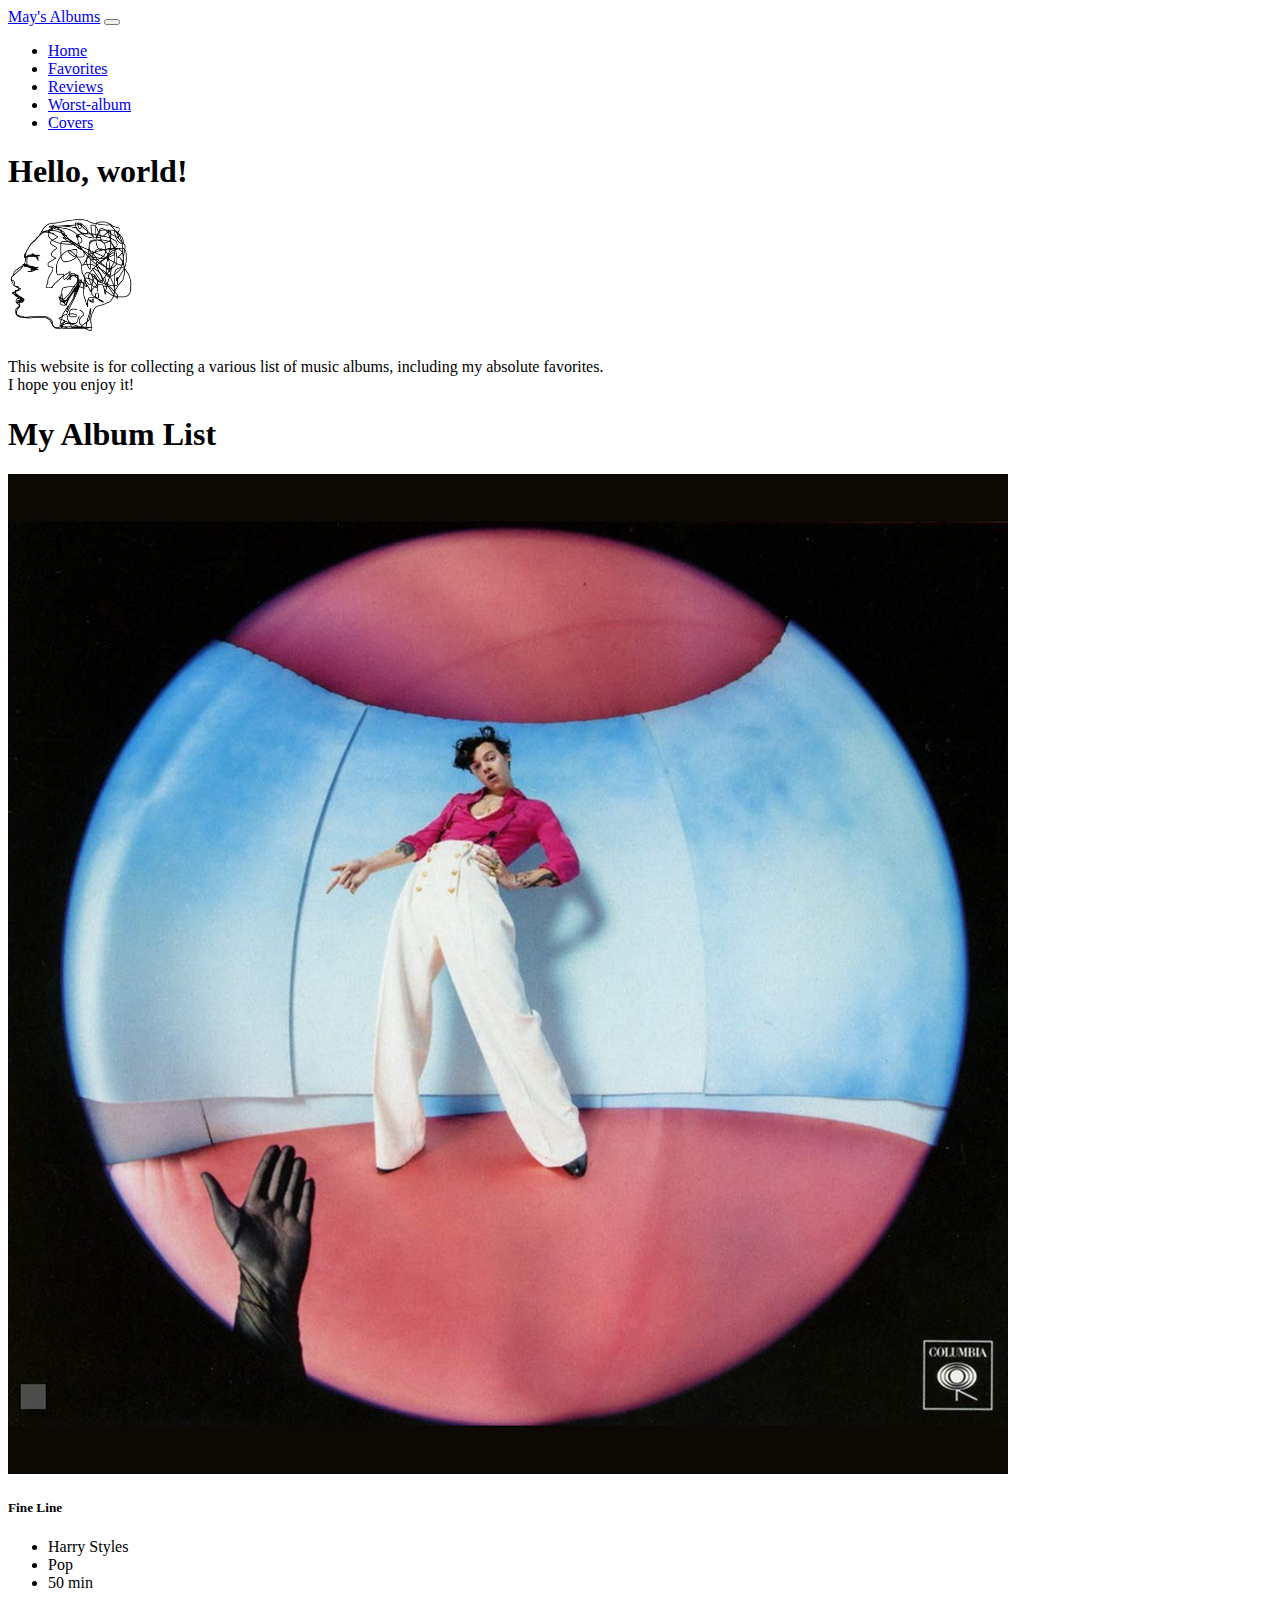
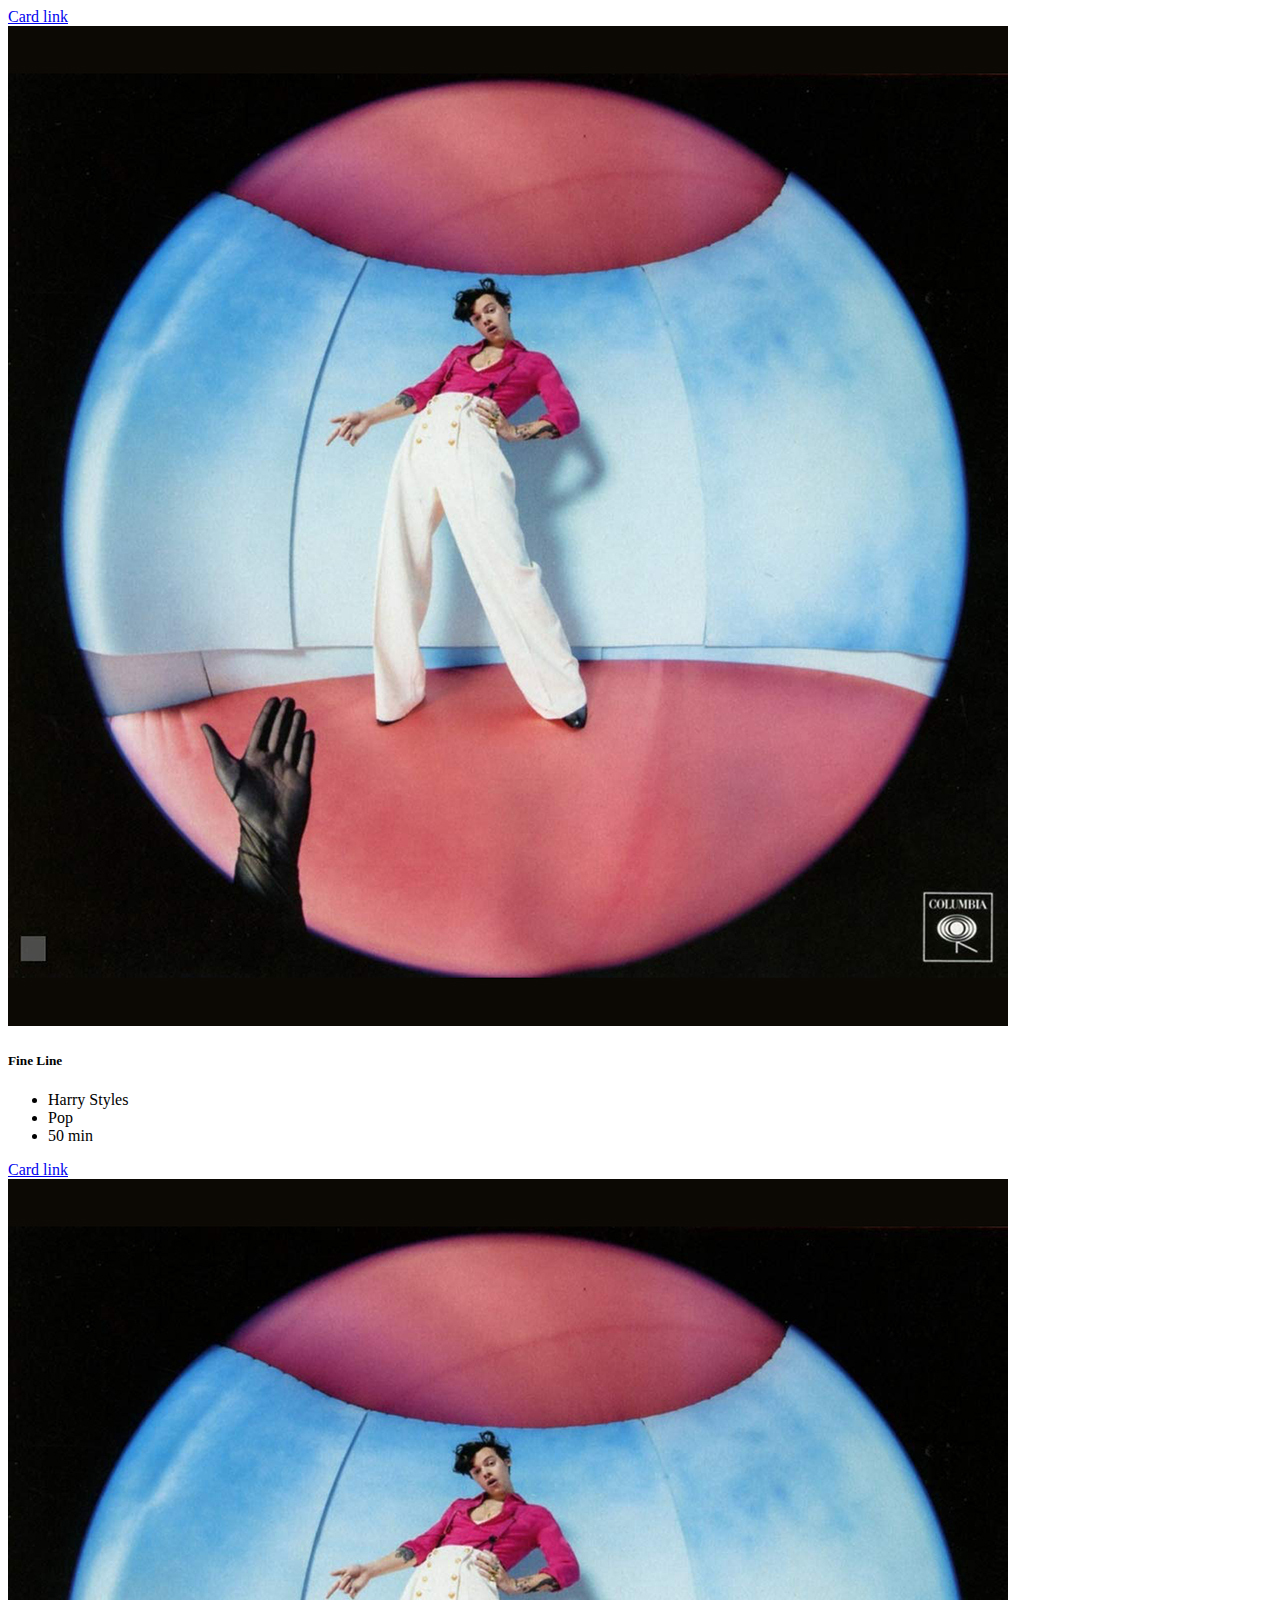
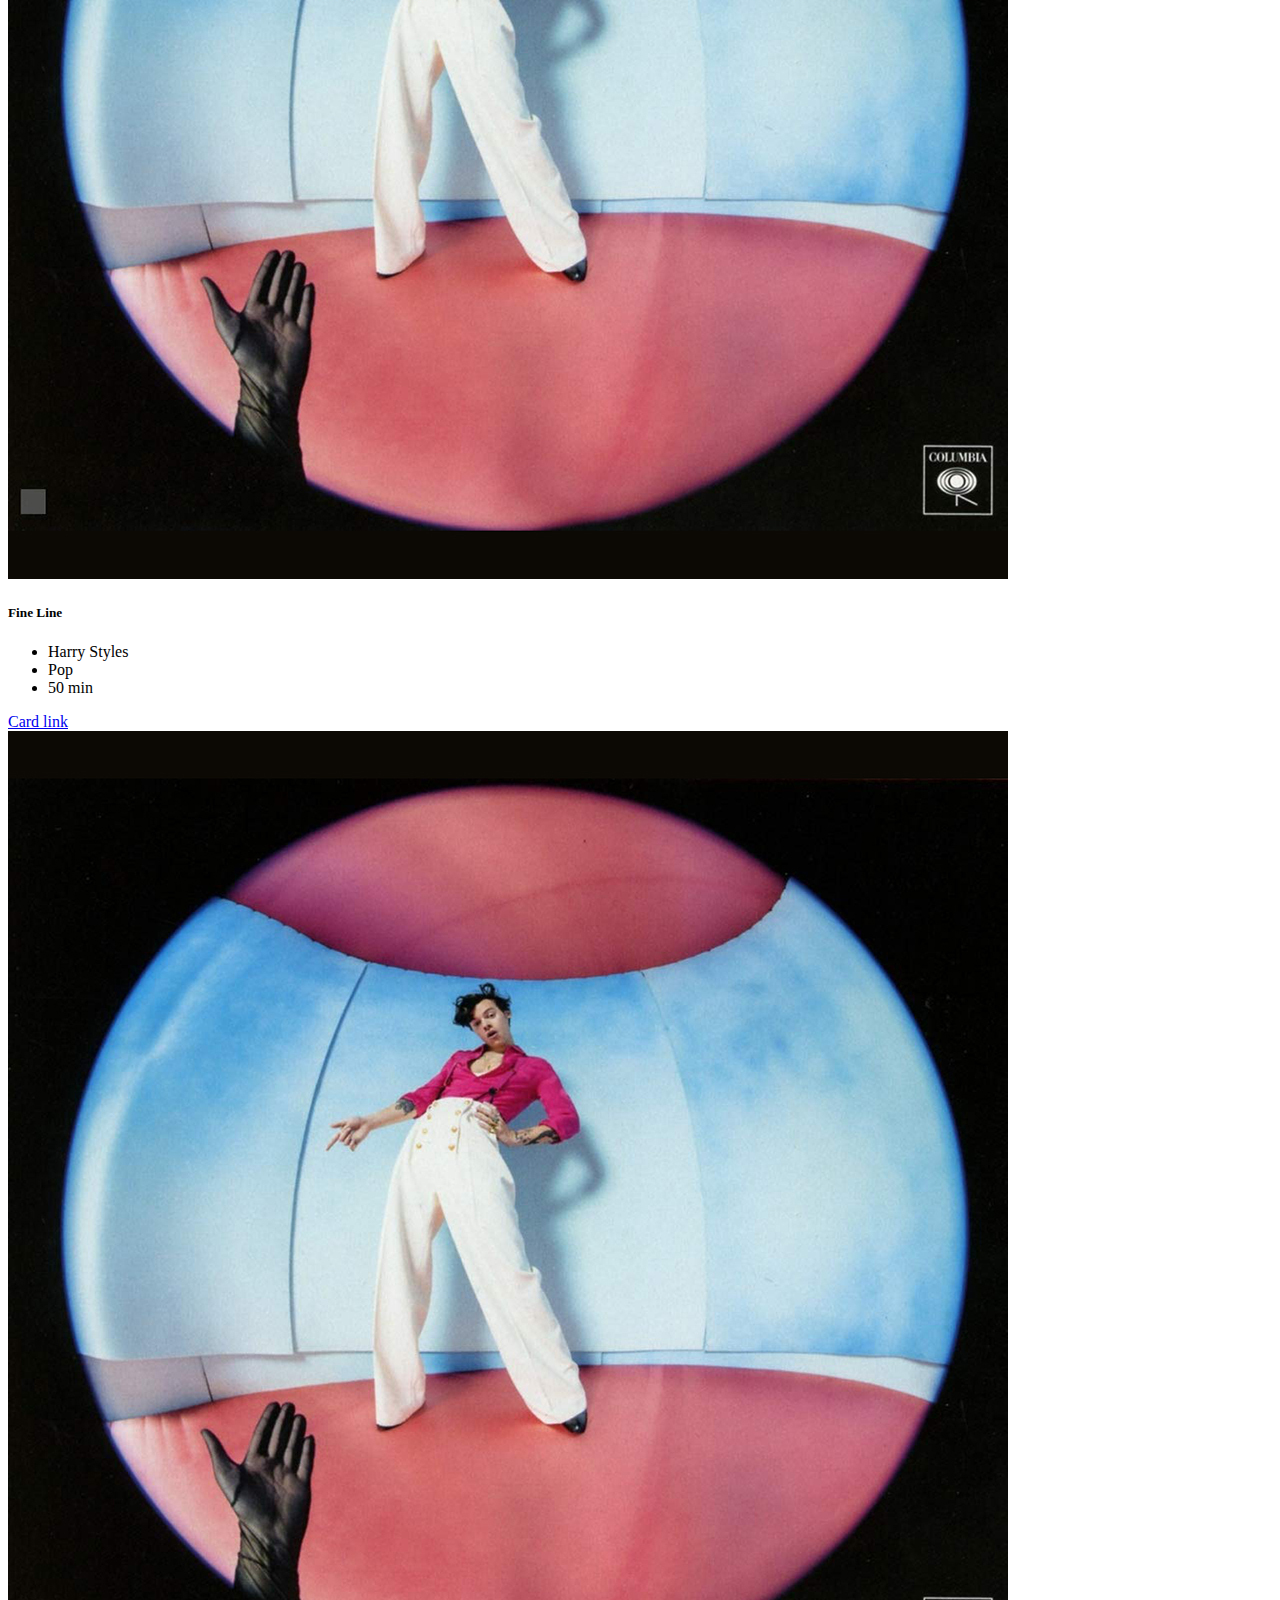
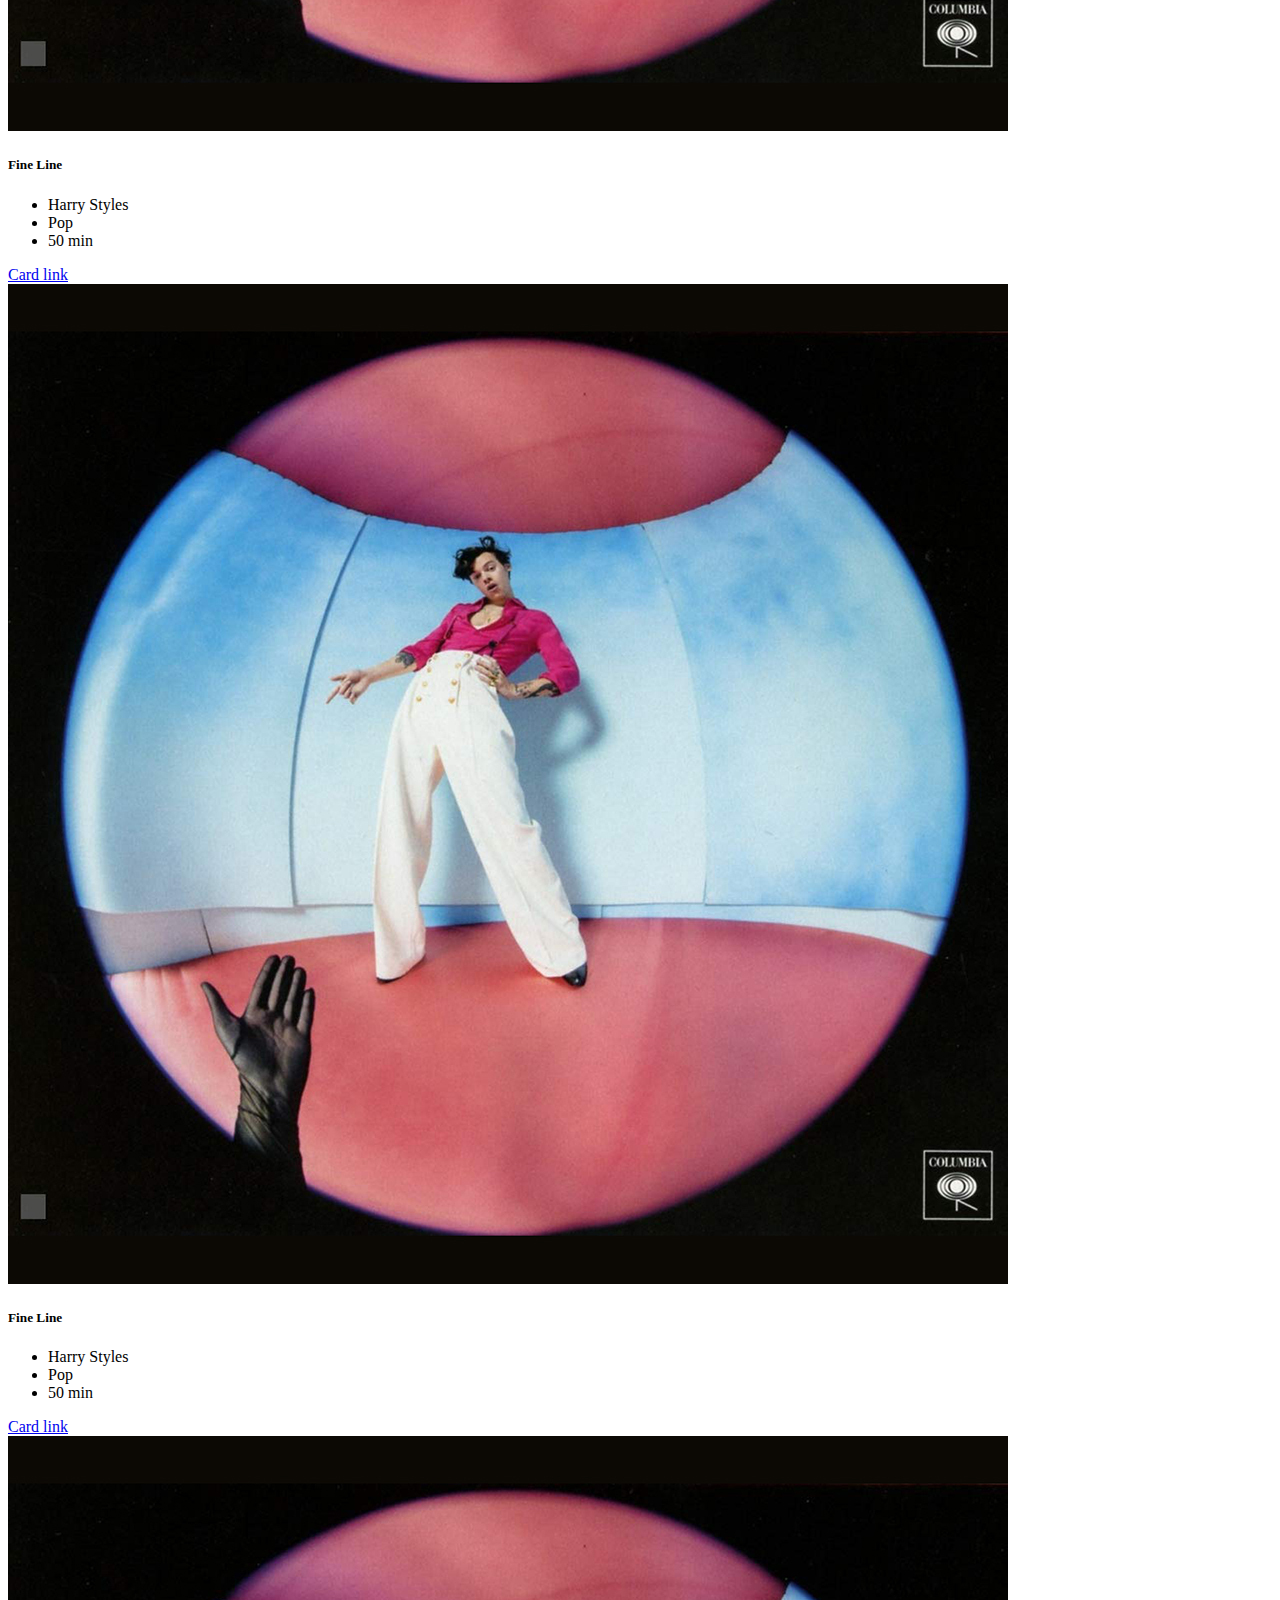
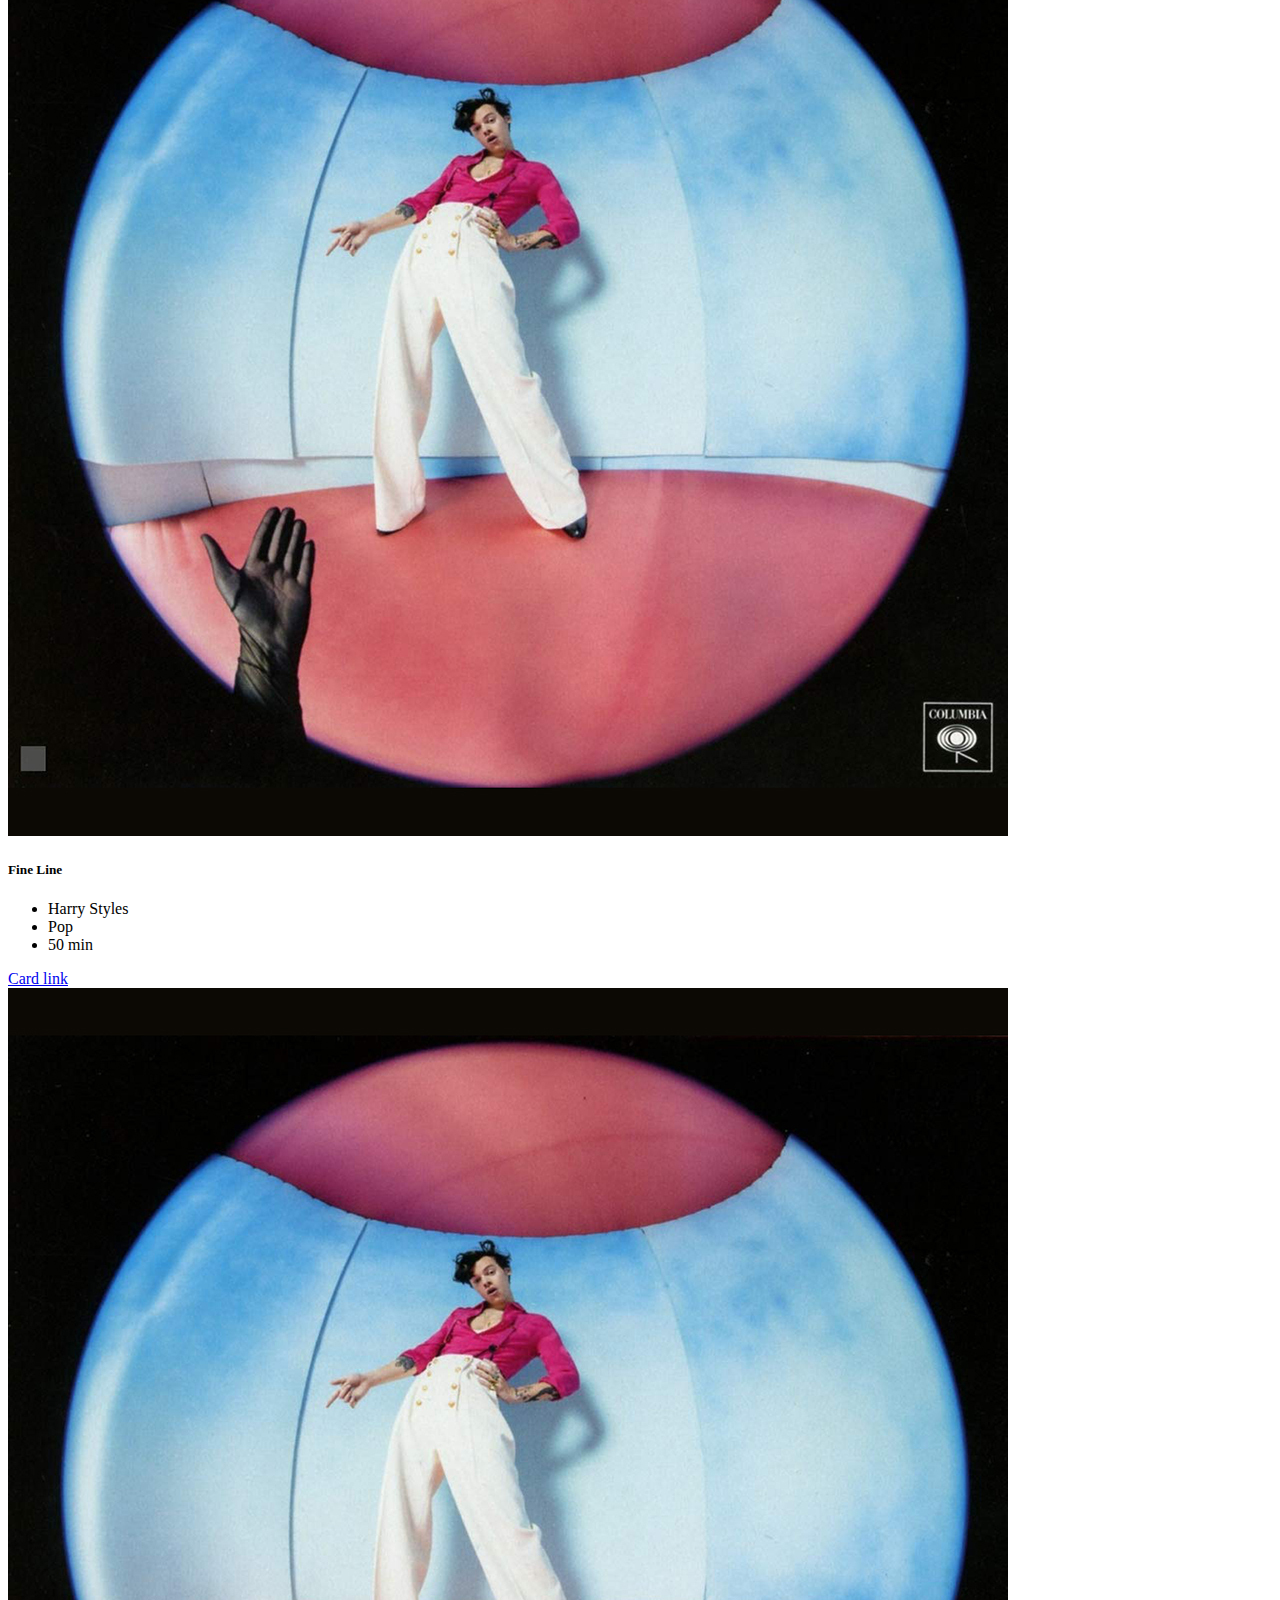
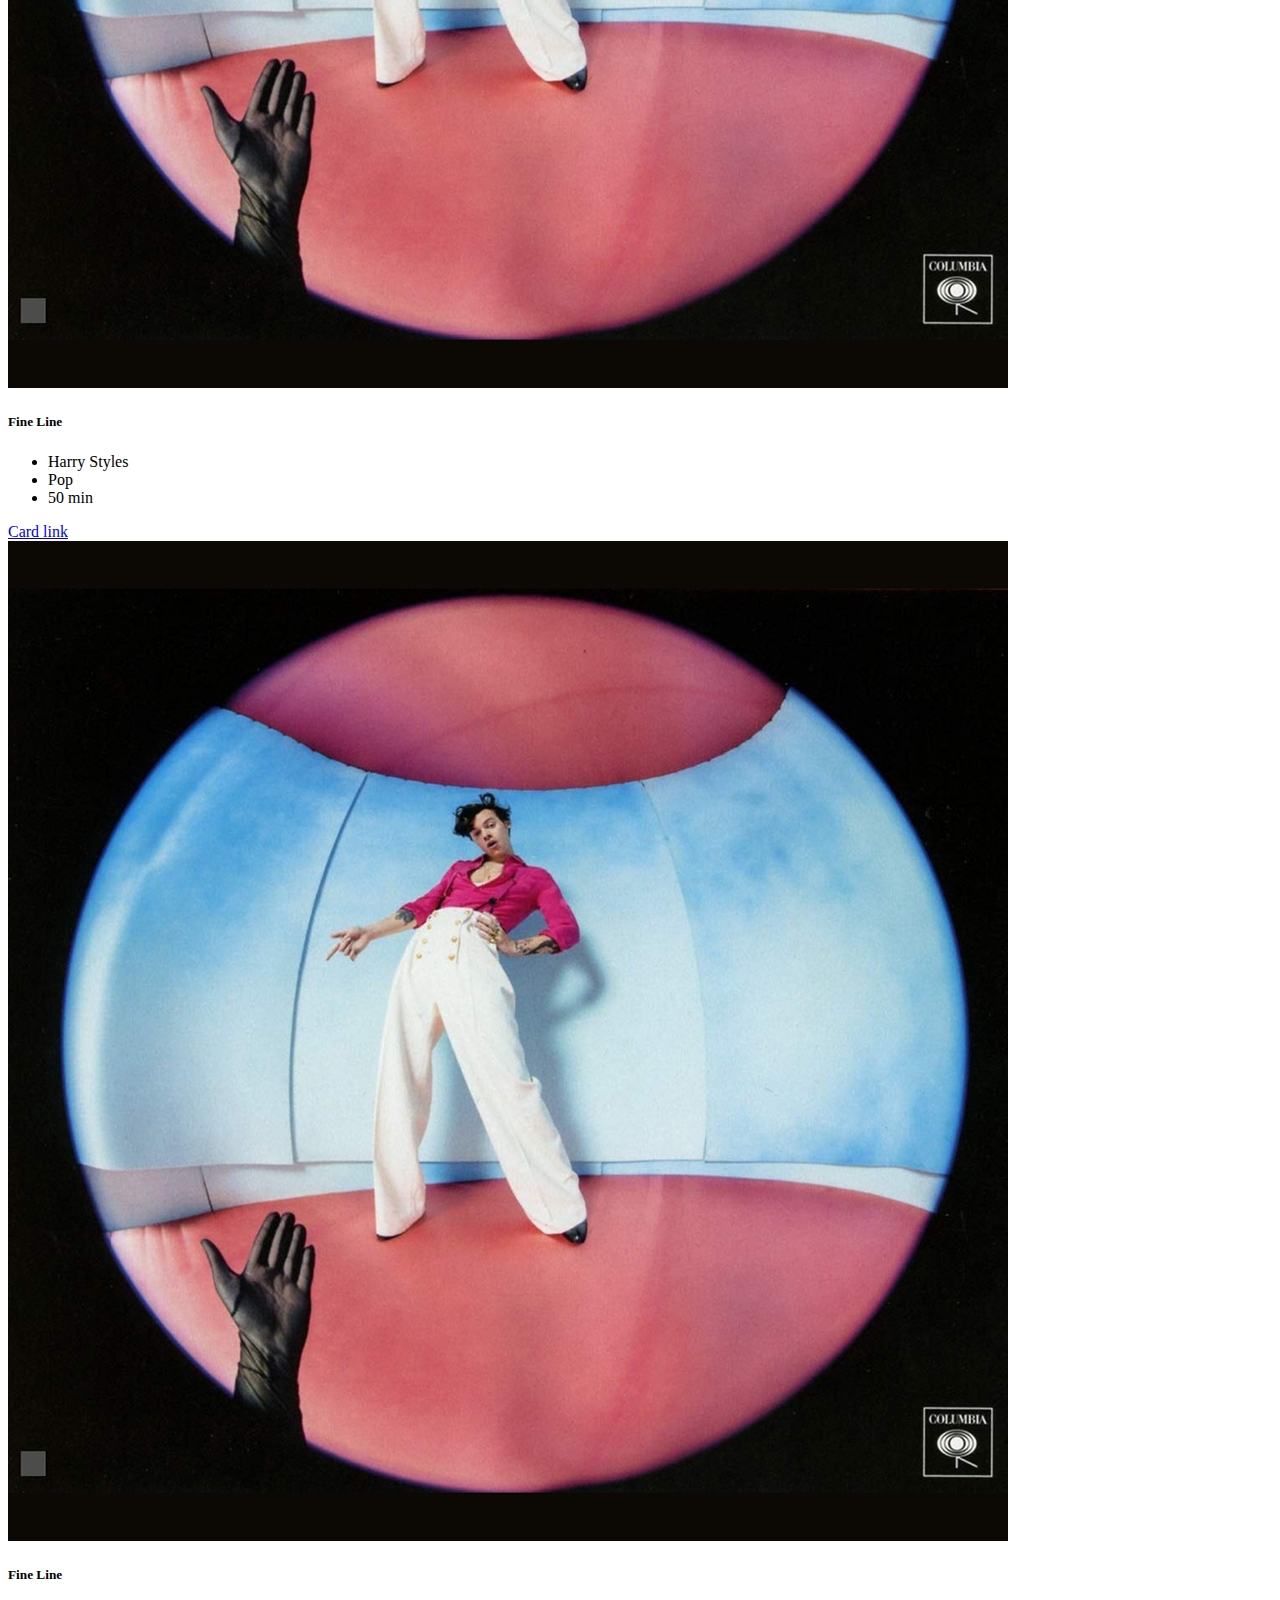
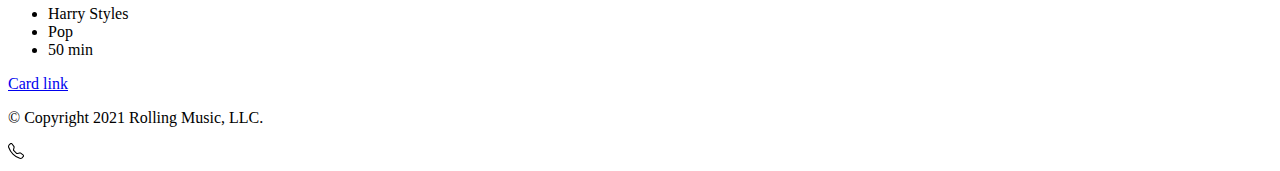
<file: index.html>
<!DOCTYPE html>
<!-- saved from url=(0436)https://s3.eu-west-1.amazonaws.com/eduflow-production/activity-resources/427131621516540.html?X-Amz-Algorithm=AWS4-HMAC-SHA256&X-Amz-Credential=AKIA2TAWW44RCEE6YREN%2F20211109%2Feu-west-1%2Fs3%2Faws4_request&X-Amz-Date=20211109T132912Z&X-Amz-Expires=600&X-Amz-SignedHeaders=host&response-content-disposition=inline%3B%20filename%2A%3DUTF-8%27%27M2-D2.html&X-Amz-Signature=9e7f7bbea4c240ead52a2c9d4542160a95c6155aeb561eb2e7cbdd4048212833 -->
<html lang="en">
  <head>
    <meta http-equiv="Content-Type" content="text/html; charset=UTF-8" />

    <meta
      name="viewport"
      content="width=device-width, initial-scale=1, shrink-to-fit=no"
    />

    <!-- CSS only -->
    <link
      href="https://cdn.jsdelivr.net/npm/bootstrap@5.1.3/dist/css/bootstrap.min.css"
      rel="stylesheet"
      integrity="sha384-1BmE4kWBq78iYhFldvKuhfTAU6auU8tT94WrHftjDbrCEXSU1oBoqyl2QvZ6jIW3"
      crossorigin="anonymous"
    />
    <link rel="stylesheet" href="stylepage.css" />
  </head>

  <body>
    <header>
      <div>
        <nav class="navbar navbar-expand-lg navbar-light bg-light">
          <a class="navbar-brand" href="index.html">May's Albums</a>
          <button
            class="navbar-toggler"
            type="button"
            data-toggle="collapse"
            data-target="#navbarNavDropdown"
            aria-controls="navbarNavDropdown"
            aria-expanded="false"
            aria-label="Toggle navigation"
          >
            <span class="navbar-toggler-icon"></span>
          </button>
          <div class="collapse navbar-collapse" id="navbarNavDropdown">
            <ul class="navbar-nav">
              <li class="nav-item active">
                <a class="nav-link" href="index.html">Home </a>
              </li>
              <li class="nav-item">
                <a class="nav-link" href="favorites.html">Favorites</a>
              </li>
              <li class="nav-item">
                <a class="nav-link" href="reviews.html">Reviews</a>
              </li>

              <li class="nav-item">
                <a class="nav-link" href="worst-album.html">Worst-album</a>
              </li>

              <li class="nav-item">
                <a class="nav-link" href="cover-images.html">Covers</a>
              </li>
            </ul>
          </div>
        </nav>
      </div>
     <div class="jmb">
        <div class="jumbotron">
          <h1 class="display-4">Hello, world!</h1>
          <div class="d-flex align-items-center">
          <img
            class="logo-music p-3"
            src="images /m-logo.png"
            alt="music logo"
          />
          <p class="lead d-inline">
            This website is for collecting a various list of music albums, including my absolute favorites. </br>
            I hope you enjoy it!
          </p>
        </div>
        </div>

      </div >
      <h1>My Album List</h1>
    </header>

    <main class="container">
      <div class="row">
        <div class="card col-lg-3 col-md-4 col-sm-6">
        
          <img
            src="images /harry-styles-fine-line.jpeg"
            class="card-img-top"
            alt="Harry Styles, 'Fine line' cover image"
          />
          <div class="card-body">
            <h5 class="card-title">Fine Line</h5>
          </div>
          <ul class="list-group list-group-flush">
            <li class="list-group-item">Harry Styles</li>
            <li class="list-group-item">Pop</li>
            <li class="list-group-item">50 min</li>
          </ul>
          <div class="card-body">
            <a
              href="https://www.rollingstone.com/music/music-lists/best-albums-of-all-time-1062063/harry-styles-fine-line-3-1062742/"
              class="card-link"
              >Card link</a
            >
          </div>
        </div>

        <div class="card col-lg-3 col-md-4 col-sm-6">
          <img
            src="images /harry-styles-fine-line.jpeg"
            class="card-img-top"
            alt="Harry Styles, 'Fine line' cover image"
          />
          <div class="card-body">
            <h5 class="card-title">Fine Line</h5>
          </div>
          <ul class="list-group list-group-flush">
            <li class="list-group-item">Harry Styles</li>
            <li class="list-group-item">Pop</li>
            <li class="list-group-item">50 min</li>
          </ul>
          <div class="card-body">
            <a
              href="https://www.rollingstone.com/music/music-lists/best-albums-of-all-time-1062063/harry-styles-fine-line-3-1062742/"
              class="card-link"
              >Card link</a
            >
          </div>
        </div>

        <div class="card col-lg-3 col-md-4 col-sm-6">
          <img
            src="images /harry-styles-fine-line.jpeg"
            class="card-img-top"
            alt="Harry Styles, 'Fine line' cover image"
          />
          <div class="card-body">
            <h5 class="card-title">Fine Line</h5>
          </div>
          <ul class="list-group list-group-flush">
            <li class="list-group-item">Harry Styles</li>
            <li class="list-group-item">Pop</li>
            <li class="list-group-item">50 min</li>
          </ul>
          <div class="card-body">
            <a
              href="https://www.rollingstone.com/music/music-lists/best-albums-of-all-time-1062063/harry-styles-fine-line-3-1062742/"
              class="card-link"
              >Card link</a
            >
          </div>
        </div>

        <div class="card col-lg-3 col-md-4 col-sm-6">
          <img
            src="images /harry-styles-fine-line.jpeg"
            class="card-img-top"
            alt="Harry Styles, 'Fine line' cover image"
          />
          <div class="card-body">
            <h5 class="card-title">Fine Line</h5>
          </div>
          <ul class="list-group list-group-flush">
            <li class="list-group-item">Harry Styles</li>
            <li class="list-group-item">Pop</li>
            <li class="list-group-item">50 min</li>
          </ul>
          <div class="card-body">
            <a
              href="https://www.rollingstone.com/music/music-lists/best-albums-of-all-time-1062063/harry-styles-fine-line-3-1062742/"
              class="card-link"
              >Card link</a
            >
          </div>
        </div>

        <div class="card col-lg-3 col-md-4 col-sm-6">
          <img
            src="images /harry-styles-fine-line.jpeg"
            class="card-img-top"
            alt="Harry Styles, 'Fine line' cover image"
          />
          <div class="card-body">
            <h5 class="card-title">Fine Line</h5>
          </div>
          <ul class="list-group list-group-flush">
            <li class="list-group-item">Harry Styles</li>
            <li class="list-group-item">Pop</li>
            <li class="list-group-item">50 min</li>
          </ul>
          <div class="card-body">
            <a
              href="https://www.rollingstone.com/music/music-lists/best-albums-of-all-time-1062063/harry-styles-fine-line-3-1062742/"
              class="card-link"
              >Card link</a
            >
          </div>
        </div>

        <div class="card col-lg-3 col-md-4 col-sm-6">
          <img
            src="images /harry-styles-fine-line.jpeg"
            class="card-img-top"
            alt="Harry Styles, 'Fine line' cover image"
          />
          <div class="card-body">
            <h5 class="card-title">Fine Line</h5>
          </div>
          <ul class="list-group list-group-flush">
            <li class="list-group-item">Harry Styles</li>
            <li class="list-group-item">Pop</li>
            <li class="list-group-item">50 min</li>
          </ul>
          <div class="card-body">
            <a
              href="https://www.rollingstone.com/music/music-lists/best-albums-of-all-time-1062063/harry-styles-fine-line-3-1062742/"
              class="card-link"
              >Card link</a
            >
          </div>
        </div>

        <div class="card col-lg-3 col-md-4 col-sm-6">
          <img
            src="images /harry-styles-fine-line.jpeg"
            class="card-img-top"
            alt="Harry Styles, 'Fine line' cover image"
          />
          <div class="card-body">
            <h5 class="card-title">Fine Line</h5>
          </div>
          <ul class="list-group list-group-flush">
            <li class="list-group-item">Harry Styles</li>
            <li class="list-group-item">Pop</li>
            <li class="list-group-item">50 min</li>
          </ul>
          <div class="card-body">
            <a
              href="https://www.rollingstone.com/music/music-lists/best-albums-of-all-time-1062063/harry-styles-fine-line-3-1062742/"
              class="card-link"
              >Card link</a
            >
          </div>
        </div>

        <div class="card col-lg-3 col-md-4 col-sm-6">
          <img
            src="images /harry-styles-fine-line.jpeg"
            class="card-img-top"
            alt="Harry Styles, 'Fine line' cover image"
          />
          <div class="card-body">
            <h5 class="card-title">Fine Line</h5>
          </div>
          <ul class="list-group list-group-flush">
            <li class="list-group-item">Harry Styles</li>
            <li class="list-group-item">Pop</li>
            <li class="list-group-item">50 min</li>
          </ul>
          <div class="card-body">
            <a
              href="https://www.rollingstone.com/music/music-lists/best-albums-of-all-time-1062063/harry-styles-fine-line-3-1062742/"
              class="card-link"
              >Card link</a
            >
          </div>
        </div>
      </div>
    </main>

    <footer>
      <p>© Copyright 2021 Rolling Music, LLC.</p>

      <svg
        xmlns="http://www.w3.org/2000/svg"
        width="16"
        height="16"
        fill="currentColor"
        class="bi bi-telephone"
        viewBox="0 0 16 16"
      >
        <path
          d="M3.654 1.328a.678.678 0 0 0-1.015-.063L1.605 2.3c-.483.484-.661 1.169-.45 1.77a17.568 17.568 0 0 0 4.168 6.608 17.569 17.569 0 0 0 6.608 4.168c.601.211 1.286.033 1.77-.45l1.034-1.034a.678.678 0 0 0-.063-1.015l-2.307-1.794a.678.678 0 0 0-.58-.122l-2.19.547a1.745 1.745 0 0 1-1.657-.459L5.482 8.062a1.745 1.745 0 0 1-.46-1.657l.548-2.19a.678.678 0 0 0-.122-.58L3.654 1.328zM1.884.511a1.745 1.745 0 0 1 2.612.163L6.29 2.98c.329.423.445.974.315 1.494l-.547 2.19a.678.678 0 0 0 .178.643l2.457 2.457a.678.678 0 0 0 .644.178l2.189-.547a1.745 1.745 0 0 1 1.494.315l2.306 1.794c.829.645.905 1.87.163 2.611l-1.034 1.034c-.74.74-1.846 1.065-2.877.702a18.634 18.634 0 0 1-7.01-4.42 18.634 18.634 0 0 1-4.42-7.009c-.362-1.03-.037-2.137.703-2.877L1.885.511z"
        />
      </svg>
    </footer>

    <!-- EXERCISE 2 
            Implement a navigation bar using the bootstrap component
            This navigation bar must link every section in your page.
        -->

    <!-- EXERCISE 3
            Create a responsive section for your favourite albums.
            In this section you should have:
            - 4 albums per row when the screen is very large
            - 3 albums per row when you are on a tablet (or a smaller viewport)
            - 2 albums per row when you are on a small screen
        -->

    <!-- EXERCISE 4
            Create a section for the album reviews.
            Pick one of your favourite albums, and create a section with:
            - Cover Image
            - Title
            - Band
            - Duration
            - Genre
            - Tracklist
            - ... And whatever you think it's interesting about it!
        -->

    <!-- EXERCISE 5
            Worst album list! Choose the albums you dislike or some you think are overrated and list it
            in this "hall of shame" chart! 
        -->

    <!-- EXERCISE 6
            Do you have any musician / band you admire or you are a fan of?
            This section is dedicated to him / her / them!
            Feel free to experiment in this part of the page.
        -->

    <!-- EXERCISE 7
            Just covers!
            Create a tapestry of album pictures. Every album picture must be "squared" (use CSS to achieve that).
            Put at least 20 covers (also repeated) to have a nice tapestry effect and see how Bootstrap handles it.
        -->

    <!-- EXERCISE 8
            Implement a footer with some information / social links.
        -->

    <!-- ############ EXTRA:
        EXERCISE 9
            Create an album details area which will be toggled on and off by clicking on the album image.
        -->

    <!-- EXERCISE 10
            Add a button to each section. By clicking on it the section body appears (if hidden) or disappears (if visible).
            (hint: look for a boostrap component that can handle the job for you. You can always rely on DOM manipulation if you can't find it)
        -->

    <!--
         EXERCISE 11
            Add in the footer the number of how many ALBUMS are present on the page. 
            Create the JavaScript logic that runs when the page finished loading and 
            counts the albums and applies the number in the area of the footer you've previously decided.
        -->
  </body>
</html>
</file>
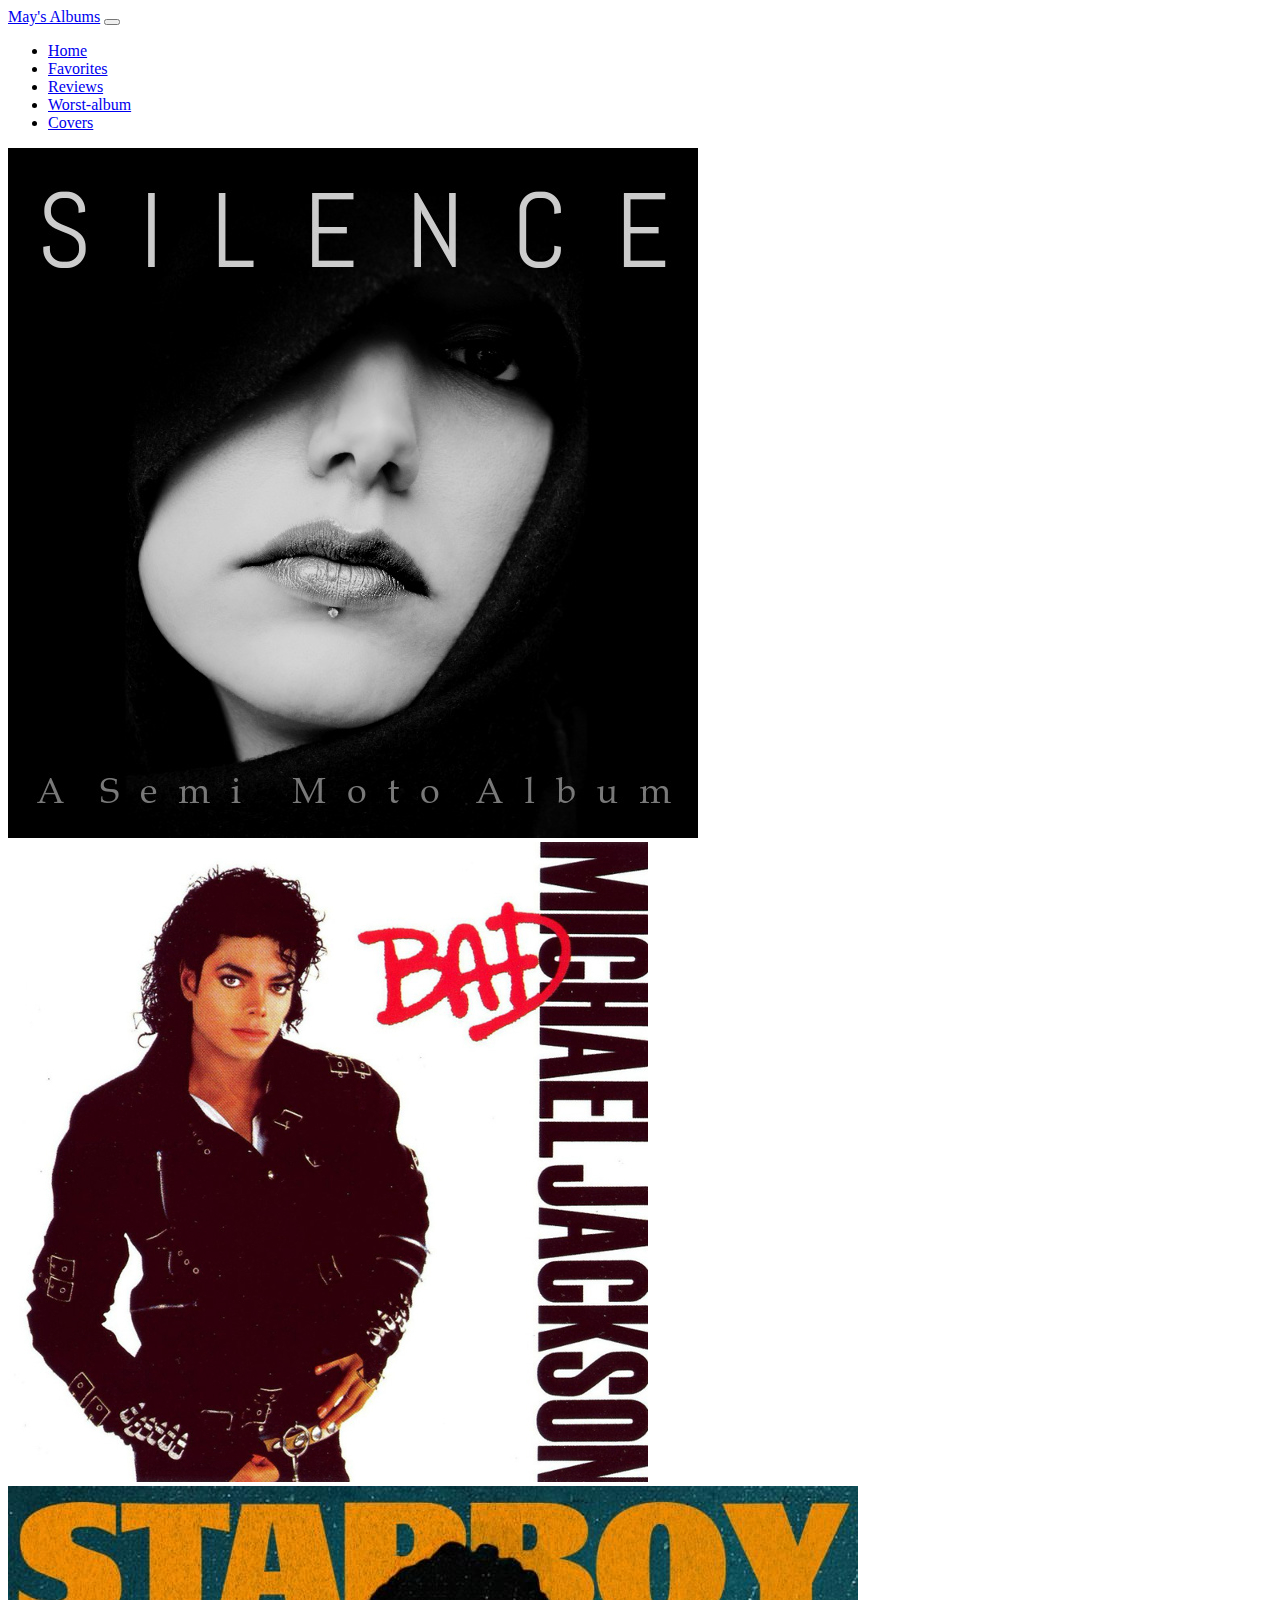
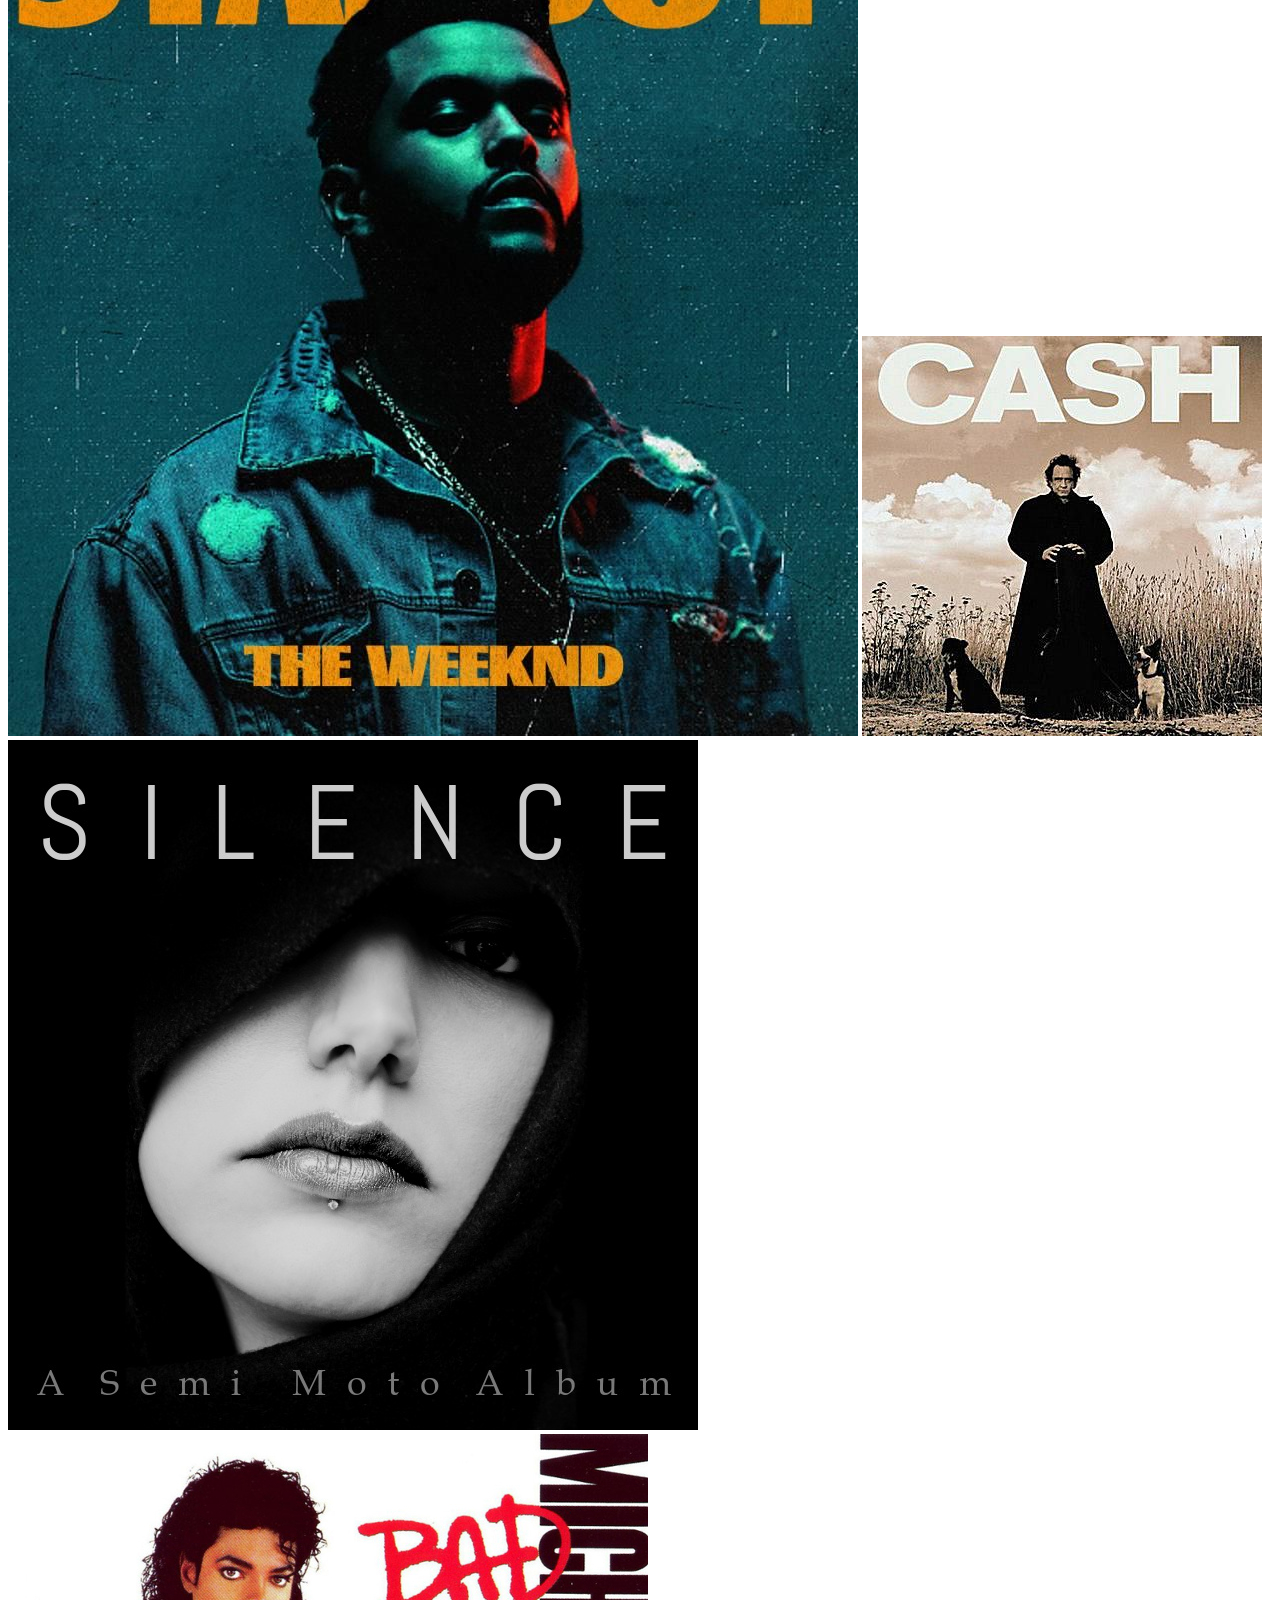
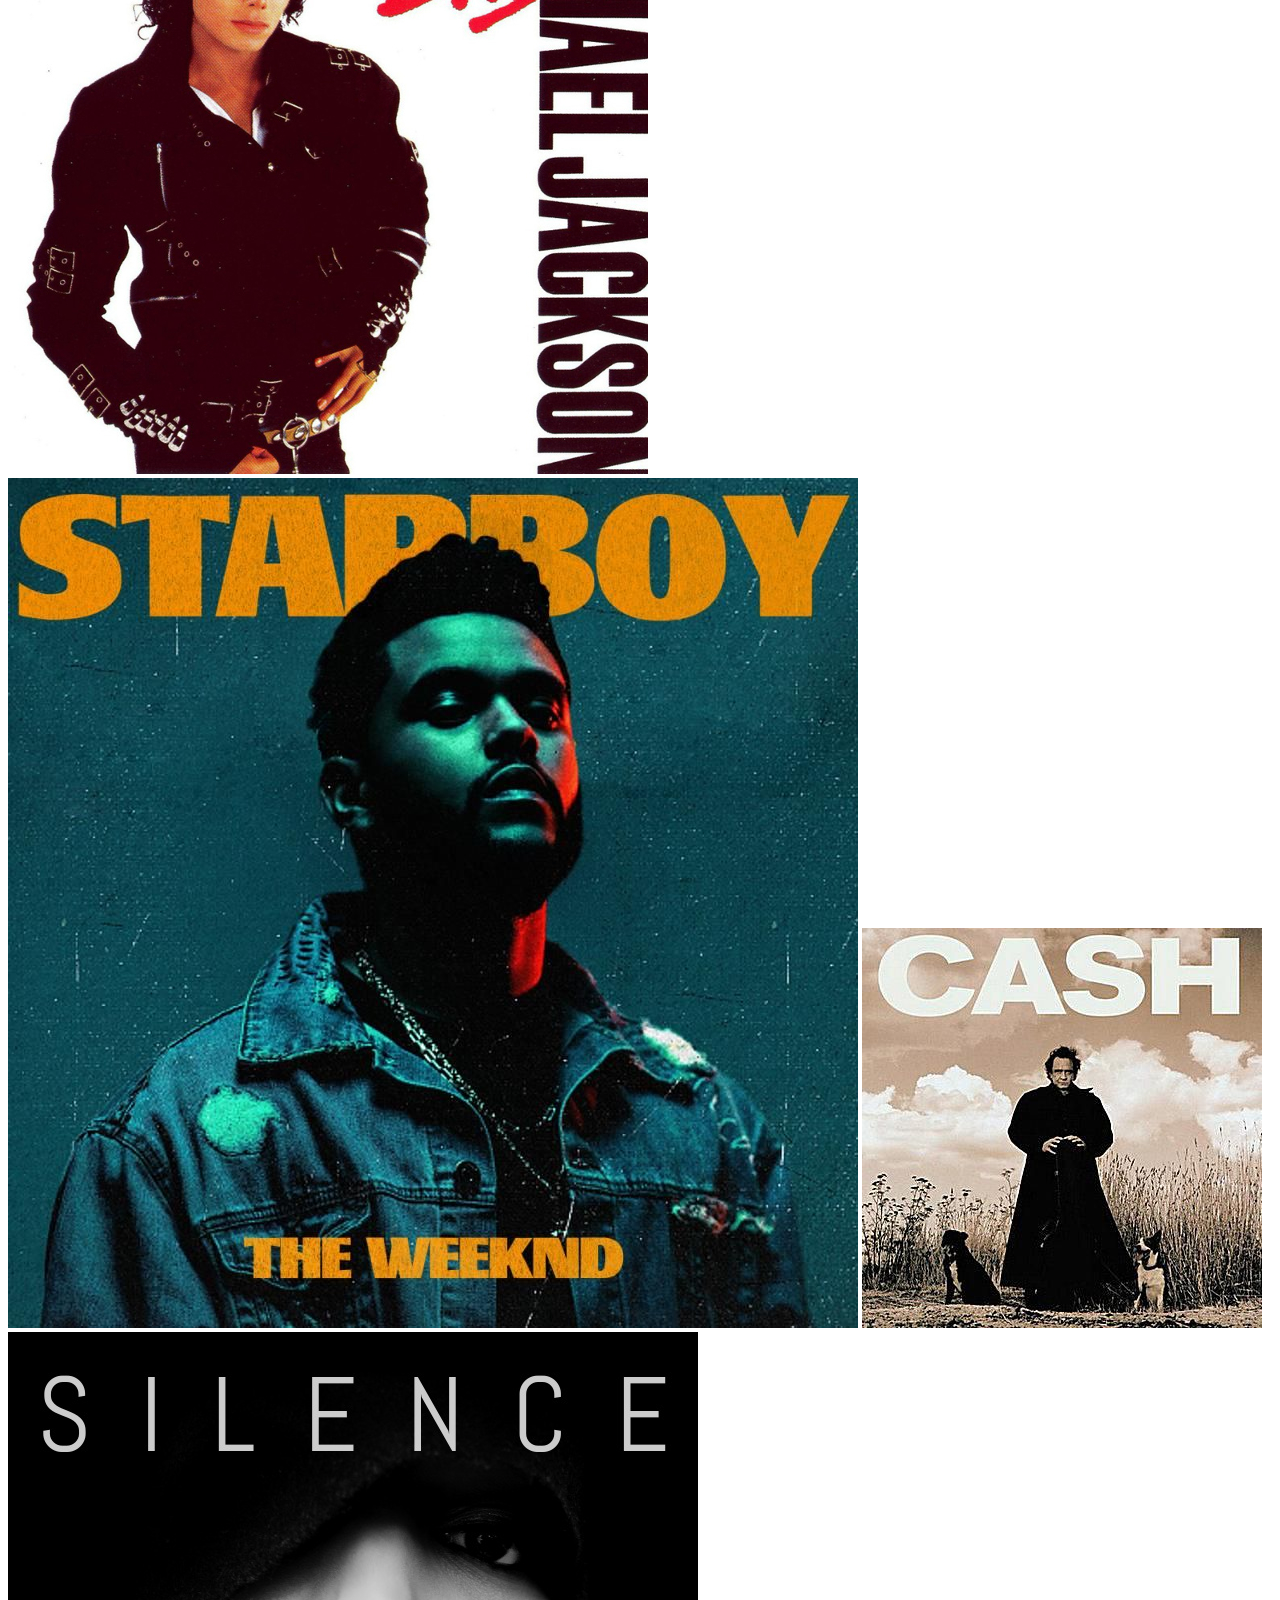
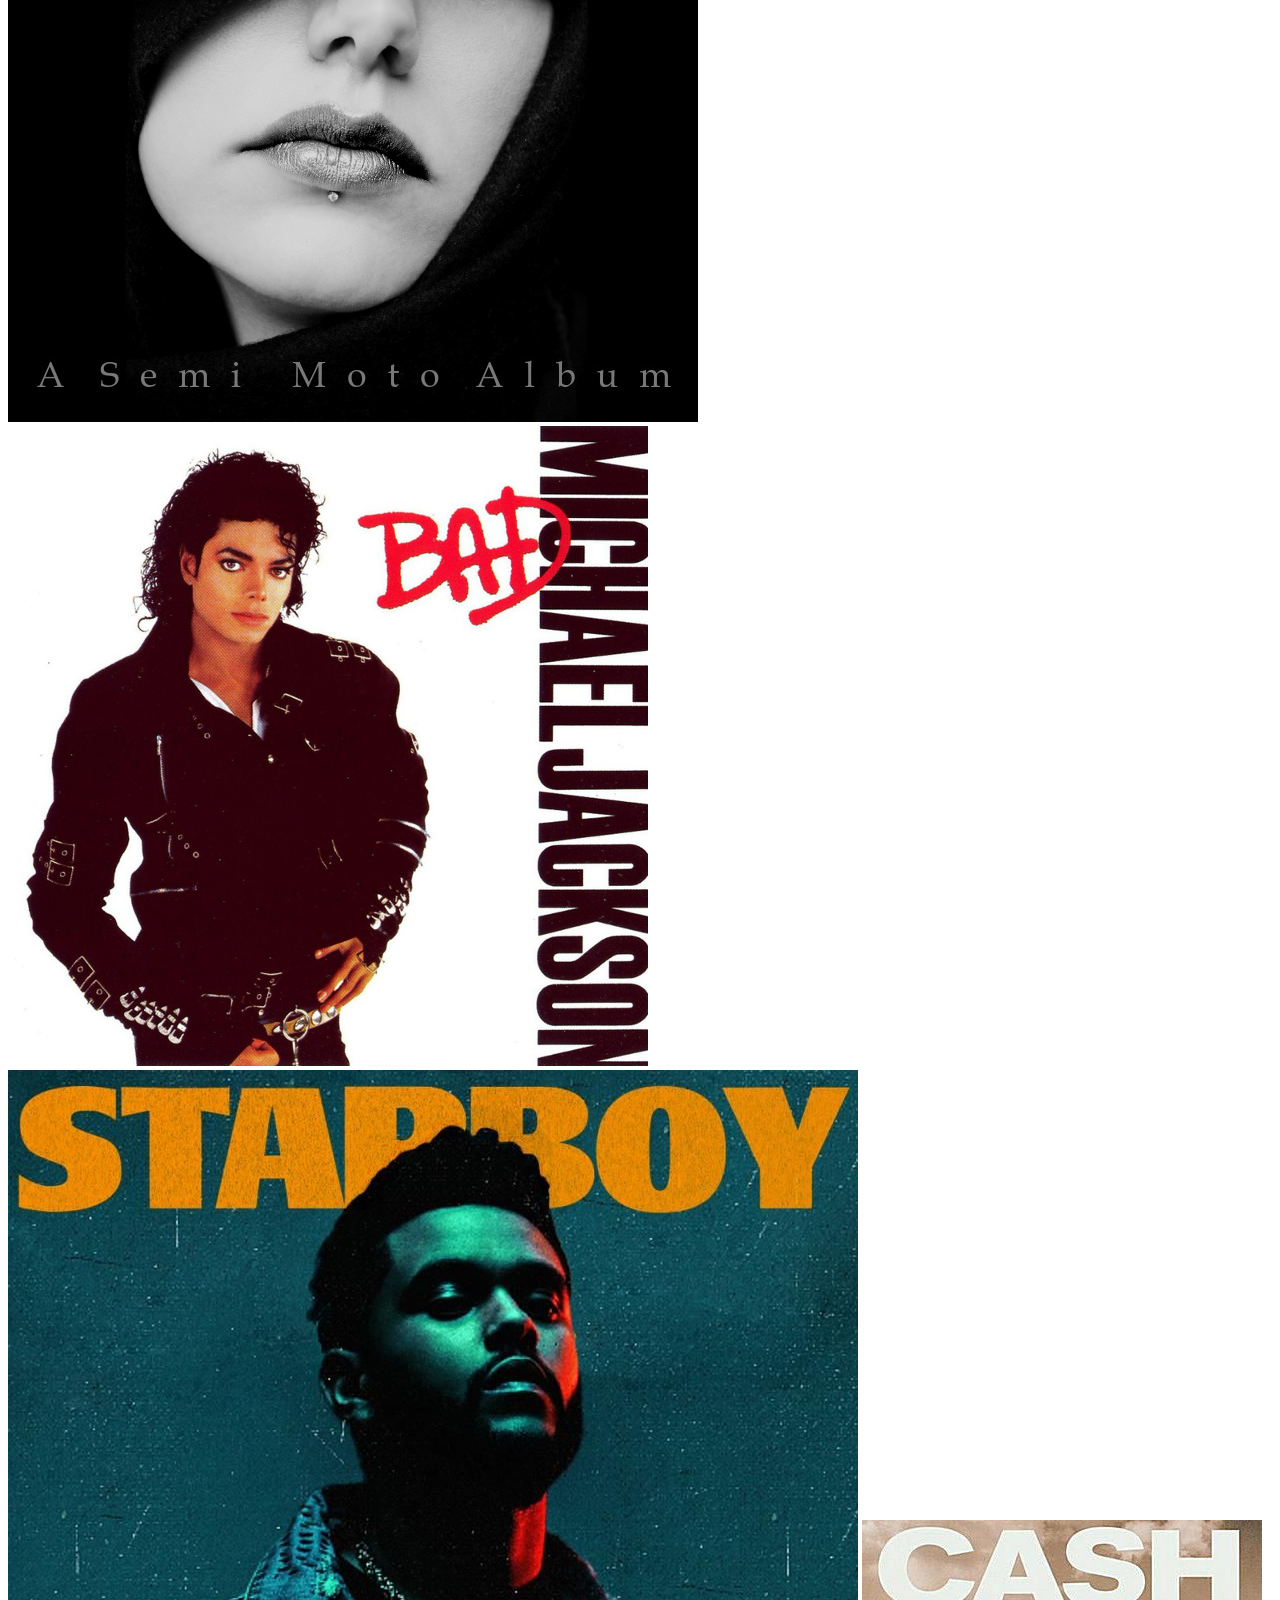
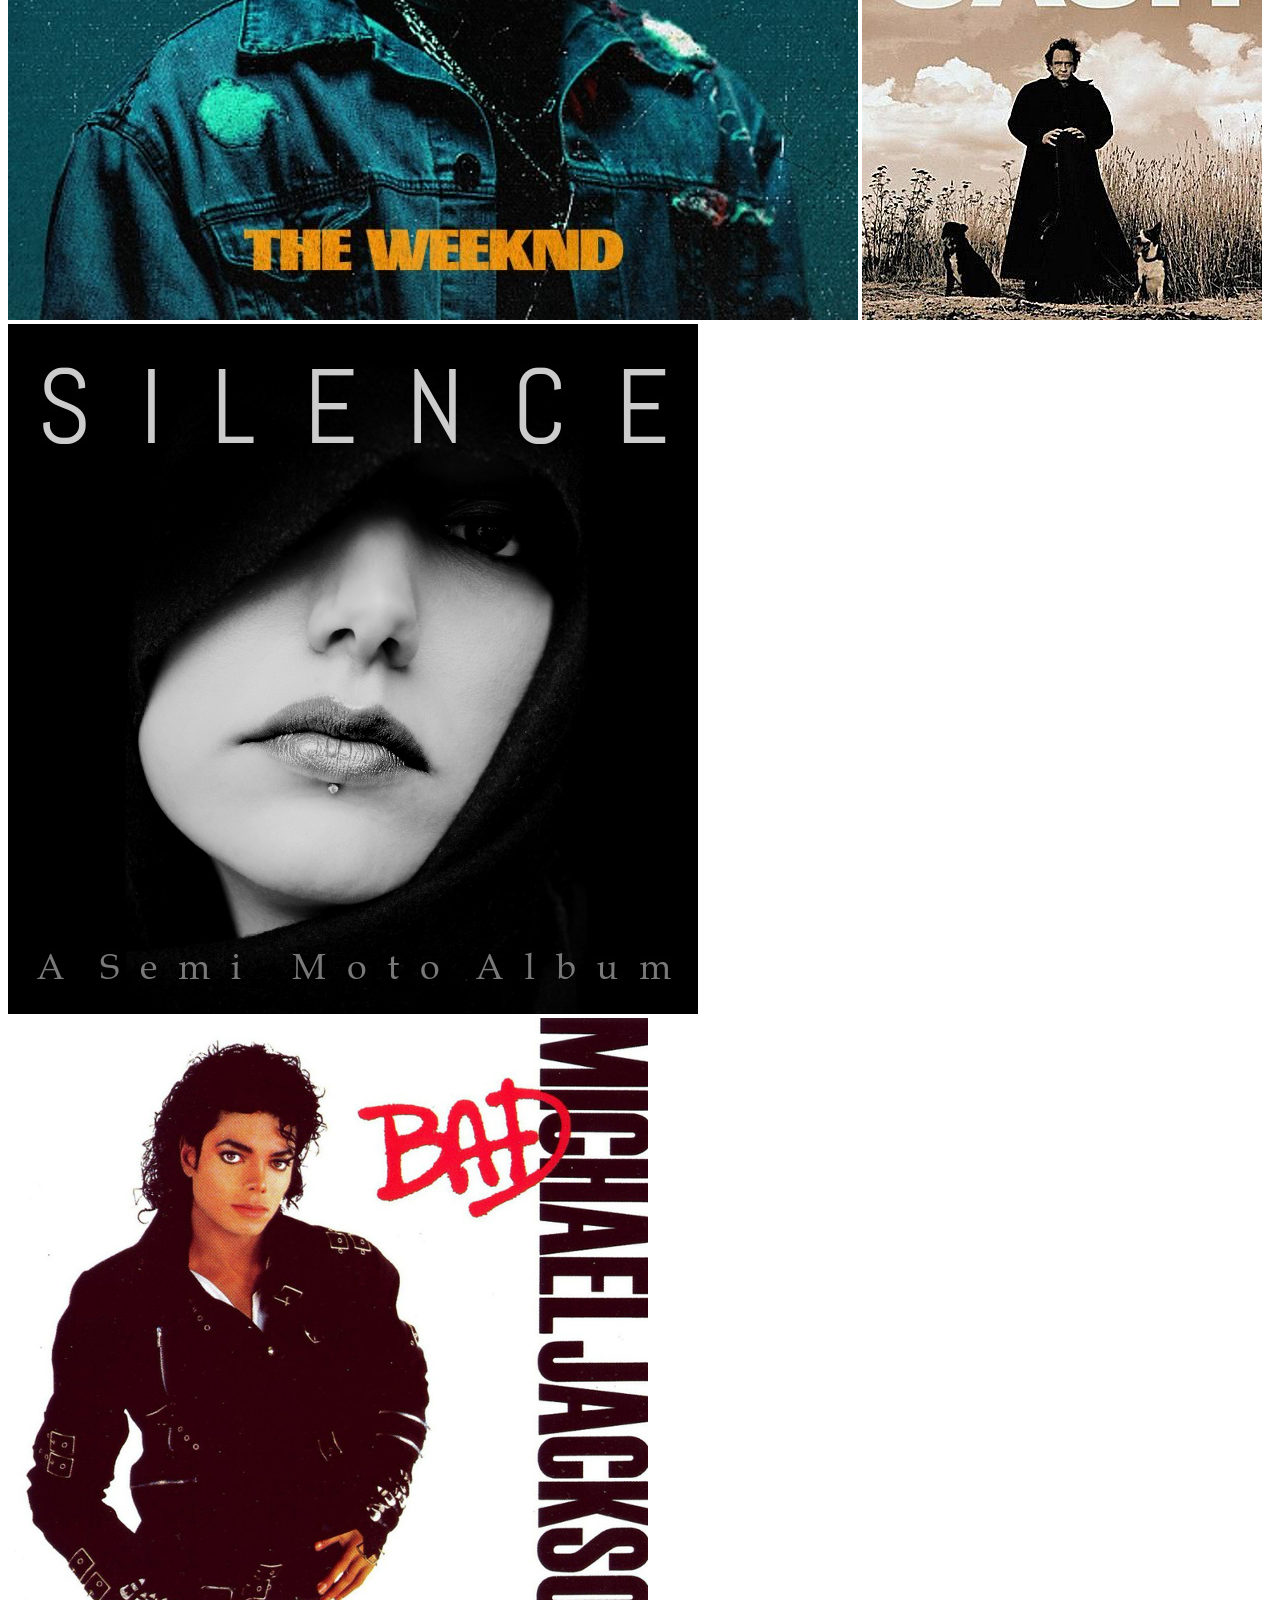
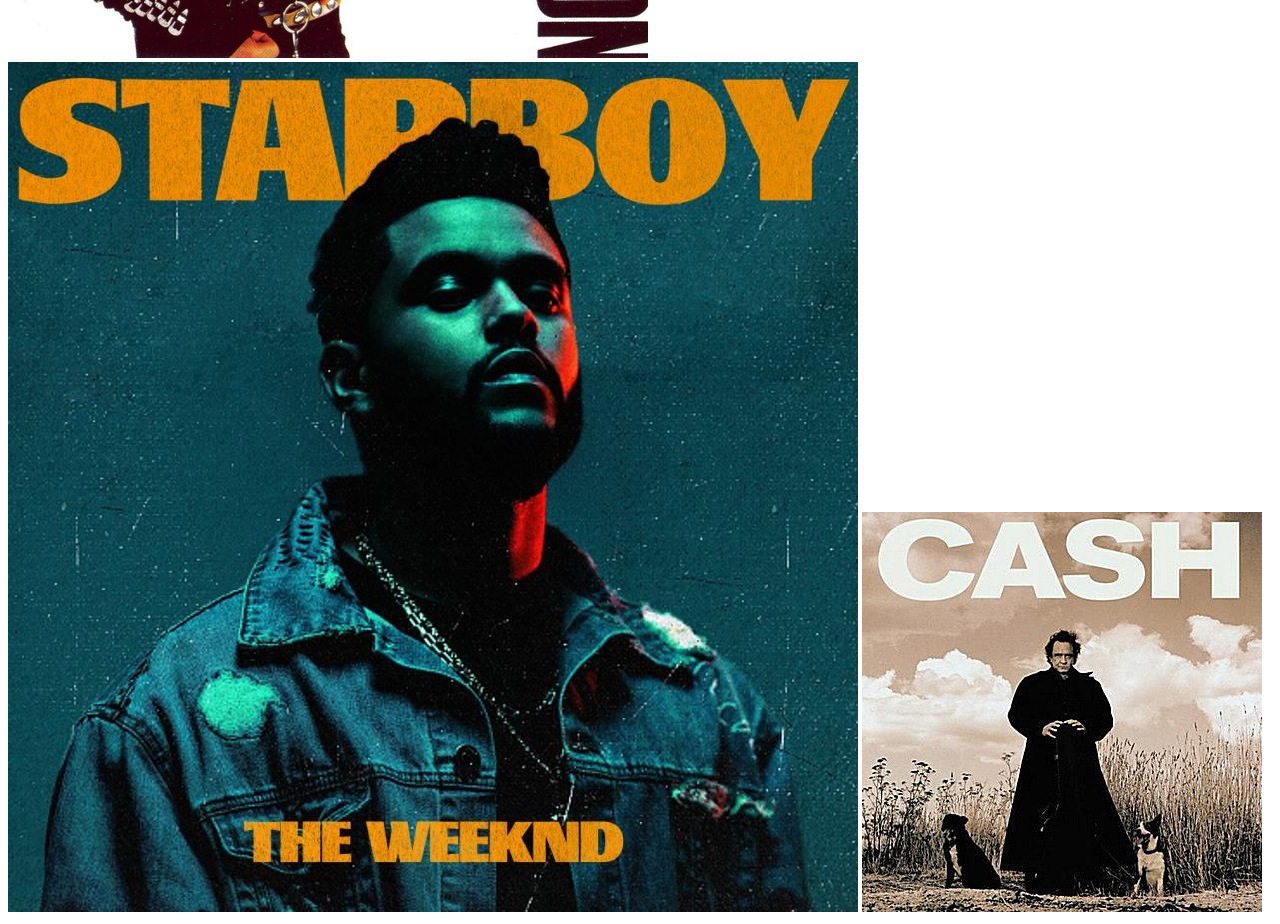
<file: cover-images.html>
<!DOCTYPE html>
<html lang="en">
  <head>
    <meta charset="UTF-8" />
    <meta http-equiv="X-UA-Compatible" content="IE=edge" />
    <meta name="viewport" content="width=device-width, initial-scale=1.0" />
    <title>Document</title>

    <link
      href="https://cdn.jsdelivr.net/npm/bootstrap@5.1.3/dist/css/bootstrap.min.css"
      rel="stylesheet"
      integrity="sha384-1BmE4kWBq78iYhFldvKuhfTAU6auU8tT94WrHftjDbrCEXSU1oBoqyl2QvZ6jIW3"
      crossorigin="anonymous"
    />
  </head>
  <body>
    <nav class="navbar navbar-expand-lg navbar-light bg-light">
      <a class="navbar-brand" href="index.html">May's Albums</a>
      <button
        class="navbar-toggler"
        type="button"
        data-toggle="collapse"
        data-target="#navbarNavDropdown"
        aria-controls="navbarNavDropdown"
        aria-expanded="false"
        aria-label="Toggle navigation"
      >
        <span class="navbar-toggler-icon"></span>
      </button>
      <div class="collapse navbar-collapse" id="navbarNavDropdown">
        <ul class="navbar-nav">
          <li class="nav-item active">
            <a class="nav-link" href="index.html">Home </a>
          </li>
          <li class="nav-item">
            <a class="nav-link" href="favorites.html">Favorites</a>
          </li>
          <li class="nav-item">
            <a class="nav-link" href="reviews.html">Reviews</a>
          </li>

          <li class="nav-item">
            <a class="nav-link" href="worst-album.html">Worst-album</a>
          </li>

          <li class="nav-item">
            <a class="nav-link" href="cover-images.html">Covers</a>
          </li>
        </ul>
      </div>
    </nav>
    <div class="container">
      <div class="row">
        <img src="images /silence.jpeg" alt="cover image" class="col-3" />

        <img src="images /bad.jpeg" alt="cover image" class="col-3" />

        <img src="images /start-boy.jpeg" alt="cover image" class="col-3" />

        <img src="images /cash.jpeg" alt="cover image" class="col-3" />

        <img src="images /silence.jpeg" alt="cover image" class="col-3" />

        <img src="images /bad.jpeg" alt="cover image" class="col-3" />

        <img src="images /start-boy.jpeg" alt="cover image" class="col-3" />

        <img src="images /cash.jpeg" alt="cover image" class="col-3" />

        <img src="images /silence.jpeg" alt="cover image" class="col-3" />

        <img src="images /bad.jpeg" alt="cover image" class="col-3" />

        <img src="images /start-boy.jpeg" alt="cover image" class="col-3" />

        <img src="images /cash.jpeg" alt="cover image" class="col-3" />
        <img src="images /silence.jpeg" alt="cover image" class="col-3" />

        <img src="images /bad.jpeg" alt="cover image" class="col-3" />

        <img src="images /start-boy.jpeg" alt="cover image" class="col-3" />

        <img src="images /cash.jpeg" alt="cover image" class="col-3" />
      </div>
    </div>
  </body>
</html>
</file>
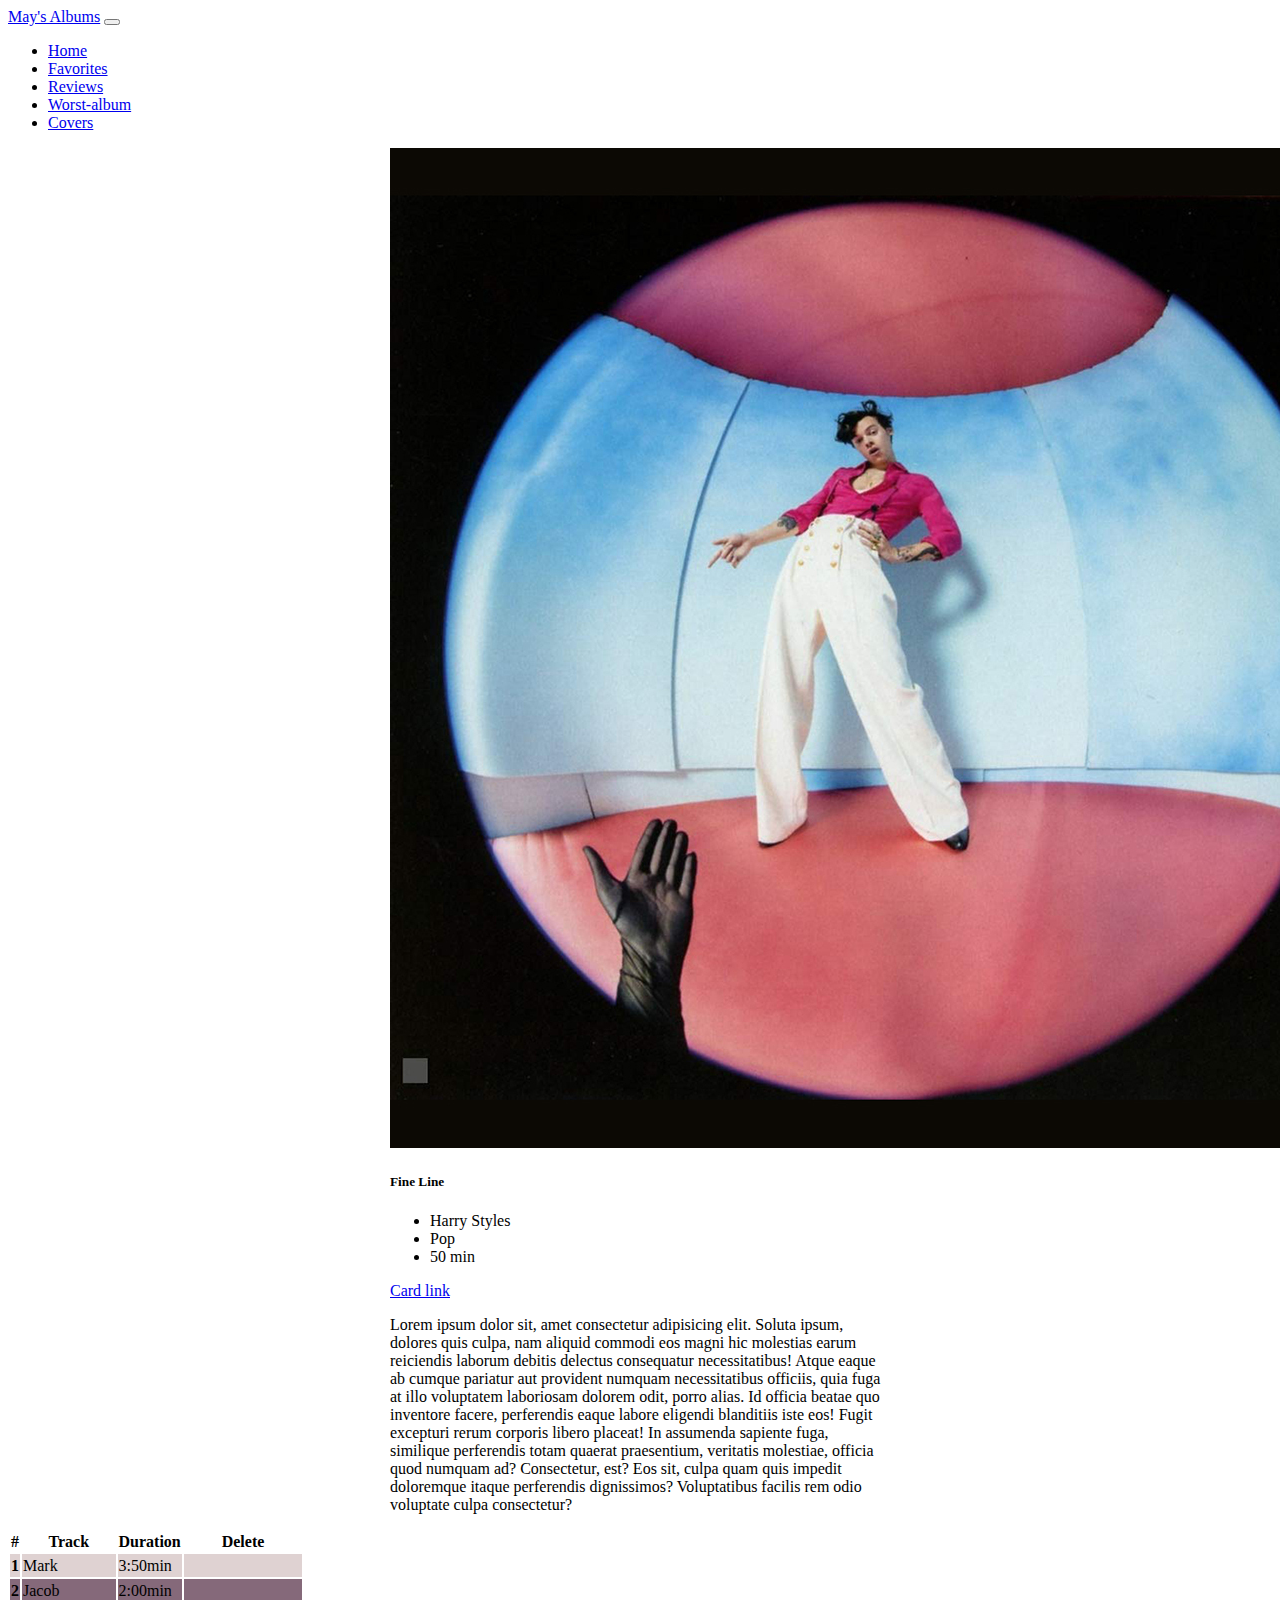
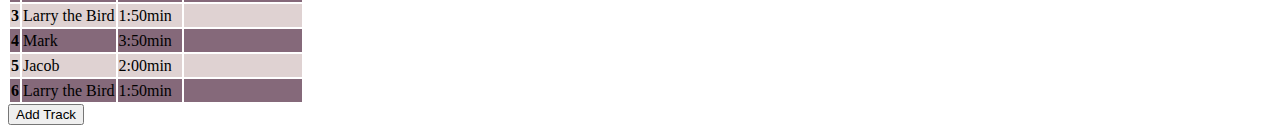
<file: reviews.html>
<!DOCTYPE html>
<html lang="en">
  <head>
    <meta charset="UTF-8" />
    <meta http-equiv="X-UA-Compatible" content="IE=edge" />
    <meta name="viewport" content="width=device-width, initial-scale=1.0" />
    <title>Reviews</title>

    <style>
      .reviews-container {
        width: 500px;
        margin: auto;
      }
    </style>
  </head>

  <link
    href="https://cdn.jsdelivr.net/npm/bootstrap@5.1.3/dist/css/bootstrap.min.css"
    rel="stylesheet"
    integrity="sha384-1BmE4kWBq78iYhFldvKuhfTAU6auU8tT94WrHftjDbrCEXSU1oBoqyl2QvZ6jIW3"
    crossorigin="anonymous"
  />

  <link rel="stylesheet" href="stylepage.css" />
  <body>
    <nav class="navbar navbar-expand-lg navbar-light bg-light">
      <a class="navbar-brand" href="index.html">May's Albums</a>
      <button
        class="navbar-toggler"
        type="button"
        data-toggle="collapse"
        data-target="#navbarNavDropdown"
        aria-controls="navbarNavDropdown"
        aria-expanded="false"
        aria-label="Toggle navigation"
      >
        <span class="navbar-toggler-icon"></span>
      </button>
      <div class="collapse navbar-collapse" id="navbarNavDropdown">
        <ul class="navbar-nav">
          <li class="nav-item active">
            <a class="nav-link" href="index.html">Home </a>
          </li>
          <li class="nav-item">
            <a class="nav-link" href="favorites.html">Favorites</a>
          </li>
          <li class="nav-item">
            <a class="nav-link" href="reviews.html">Reviews</a>
          </li>
          <li class="nav-item">
            <a class="nav-link" href="worst-album.html">Worst-album</a>
          </li>

          <li class="nav-item">
            <a class="nav-link" href="cover-images.html">Covers</a>
          </li>
        </ul>
      </div>
    </nav>
    <main class="reviews-container">
      <div class="card">
        <img
          src="images /harry-styles-fine-line.jpeg"
          class="card-img-top"
          alt="Harry Styles, 'Fine line' cover image"
        />
        <div class="card-body">
          <h5 class="card-title">Fine Line</h5>
        </div>
        <ul class="list-group list-group-flush">
          <li class="list-group-item">Harry Styles</li>
          <li class="list-group-item">Pop</li>
          <li class="list-group-item">50 min</li>
        </ul>
        <div class="card-body">
          <a
            href="https://www.rollingstone.com/music/music-lists/best-albums-of-all-time-1062063/harry-styles-fine-line-3-1062742/"
            class="card-link"
            >Card link</a
          >
        </div>
      </div>

      <div>
        <p class="lead text-center">
          Lorem ipsum dolor sit, amet consectetur adipisicing elit. Soluta
          ipsum, dolores quis culpa, nam aliquid commodi eos magni hic molestias
          earum reiciendis laborum debitis delectus consequatur necessitatibus!
          Atque eaque ab cumque pariatur aut provident numquam necessitatibus
          officiis, quia fuga at illo voluptatem laboriosam dolorem odit, porro
          alias. Id officia beatae quo inventore facere, perferendis eaque
          labore eligendi blanditiis iste eos! Fugit excepturi rerum corporis
          libero placeat! In assumenda sapiente fuga, similique perferendis
          totam quaerat praesentium, veritatis molestiae, officia quod numquam
          ad? Consectetur, est? Eos sit, culpa quam quis impedit doloremque
          itaque perferendis dignissimos? Voluptatibus facilis rem odio
          voluptate culpa consectetur?
        </p>
      </div>
    </main>
    <div class="container">
      <table class="table">
        <thead>
          <tr id="table-header">
            <th scope="col">#</th>
            <th scope="col">Track</th>
            <th scope="col">Duration</th>
            <th scope="col">Delete</th>
          </tr>
        </thead>
        <tbody>
          <tr>
            <th scope="row">1</th>
            <td>Mark</td>
            <td>3:50min</td>
            <td>
              <input
                class="btn btn-ghost btn-secondary btn-sm"
                type="button"
                value="Delete Track"
                onclick="deleteRow(this)"
              />
            </td>
          </tr>
          <tr>
            <th scope="row">2</th>
            <td>Jacob</td>
            <td>2:00min</td>
            <td>
              <input
                class="btn btn-ghost btn-secondary btn-sm"
                type="button"
                value="Delete Track"
                onclick="deleteRow(this)"
              />
            </td>
          </tr>
          <tr>
            <th scope="row">3</th>
            <td>Larry the Bird</td>
            <td>1:50min</td>
            <td>
              <input
                class="btn btn-ghost btn-secondary btn-sm"
                type="button"
                value="Delete Track"
                onclick="deleteRow(this)"
              />
            </td>
          </tr>

          <tr>
            <th scope="row">4</th>
            <td>Mark</td>
            <td>3:50min</td>
            <td>
              <input
                class="btn btn-ghost btn-secondary btn-sm"
                type="button"
                value="Delete Track"
                onclick="deleteRow(this)"
              />
            </td>
          </tr>
          <tr>
            <th scope="row">5</th>
            <td>Jacob</td>
            <td>2:00min</td>
            <td>
              <input
                class="btn btn-ghost btn-secondary btn-sm gradient"
                type="button"
                value="Delete Track"
                onclick="deleteRow(this)"
              />
            </td>
          </tr>
          <tr>
            <th scope="row">6</th>
            <td>Larry the Bird</td>
            <td>1:50min</td>
            <td>
              <input
                class="btn btn-ghost btn-secondary btn-sm"
                type="button"
                value="Delete Track"
                onclick="deleteRow(this)"
              />
            </td>
          </tr>
        </tbody>
      </table>

      <button type="button" class="btn add-btn btn-dark btn-sm mb-3">
        Add Track
      </button>
    </div>

    <script>
      const deleteRow = function (button) {
        const row = button.parentNode.parentNode
        const table = row.parentNode
        table.removeChild(row)
      }
    </script>
  </body>
</html>
</file>
<file: stylepage.css>
.logo-music {
  width: 10%;
}

.music-badge {
  position: absolute;
  top: 5px;
  left: 5px;
  width: 30px;
  background: #fff;
  border-radius: 50%;
}

.rltv {
  position: relative;
}

tr:nth-of-type(even) {
  background: rgb(133, 105, 122);
}

tr:nth-of-type(odd) {
  background: rgb(223, 210, 210);
}

#table-header {
  background: transparent;
}

td .btn {
  text-transform: uppercase;
  text-decoration: none;
  transition: background 1s ease-in-out;
  -webkit-transition: background 1s ease-in-out;
  cursor: pointer;
  opacity: 0;
}

td .btn:hover {
  background: #99cc55;
  opacity: 1;
}

.jmb {
  animation: fade-in 2s 2s ease-in both;
}

@keyframes fade-in {
  from {
    opacity: 0;
  }

  to {
    opacity: 1;
  }
}
add-btn {
  box-shadow: 30x 30px #888888;
  margin-bottom: 2px;
}
</file>
